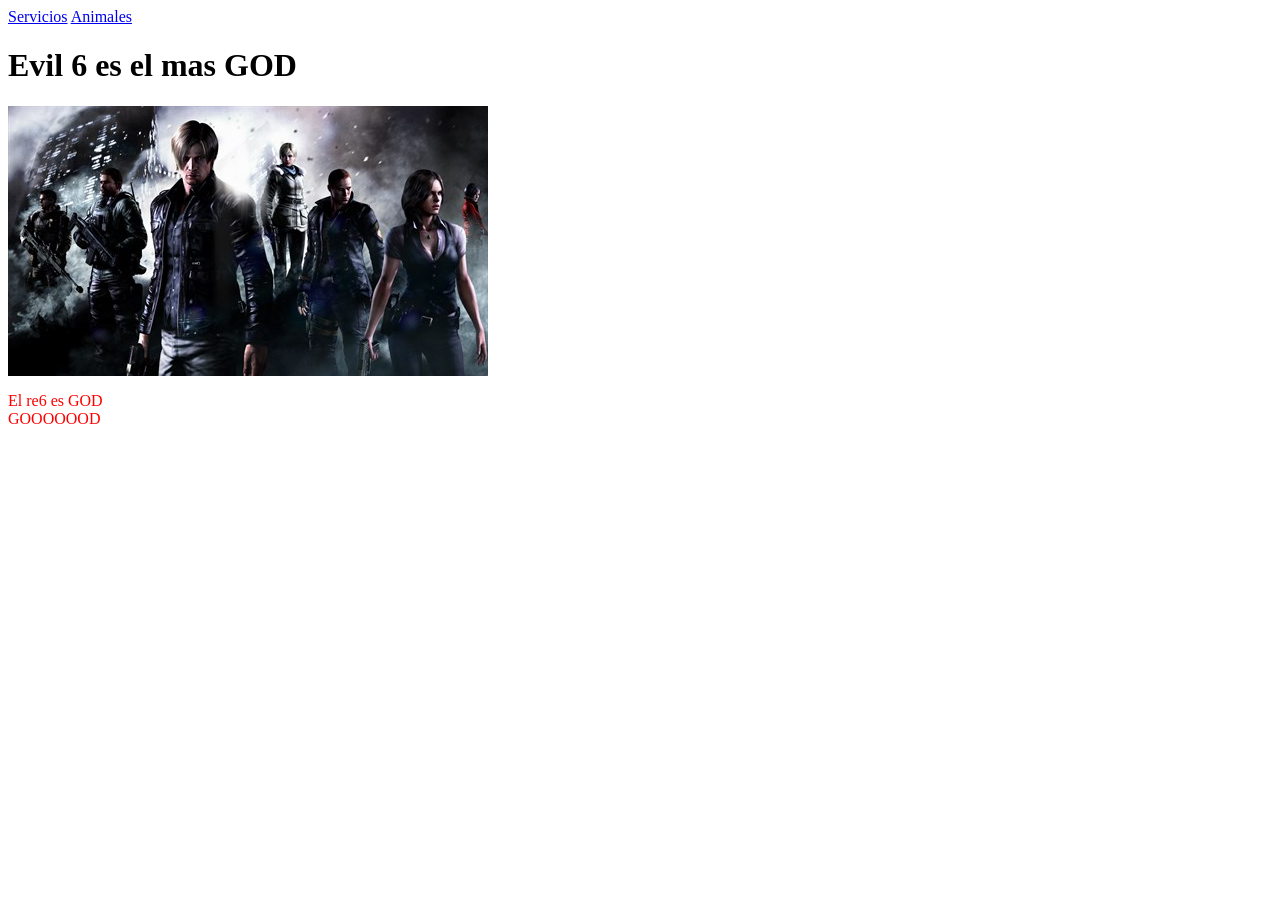
<file: index.html>
</DOCTYPE html>
<html lang ="en">
<head>
    <meta charset="UTF-8">
    <meta name="viewport" content="width=device-width, initial-scale=1.0">
    <title>RE6 es god</title>
</head>
<body>
    <a href="servicios.html">Servicios</a>
    <a href="animales.html">Animales</a>
    <h1> Evil 6 es el mas GOD</h1>
    <img src="re 6.jpg">
    <p style="color:red">El re6 es GOD <br> GOOOOOOD

    </p>
</body>
</html>
</file>
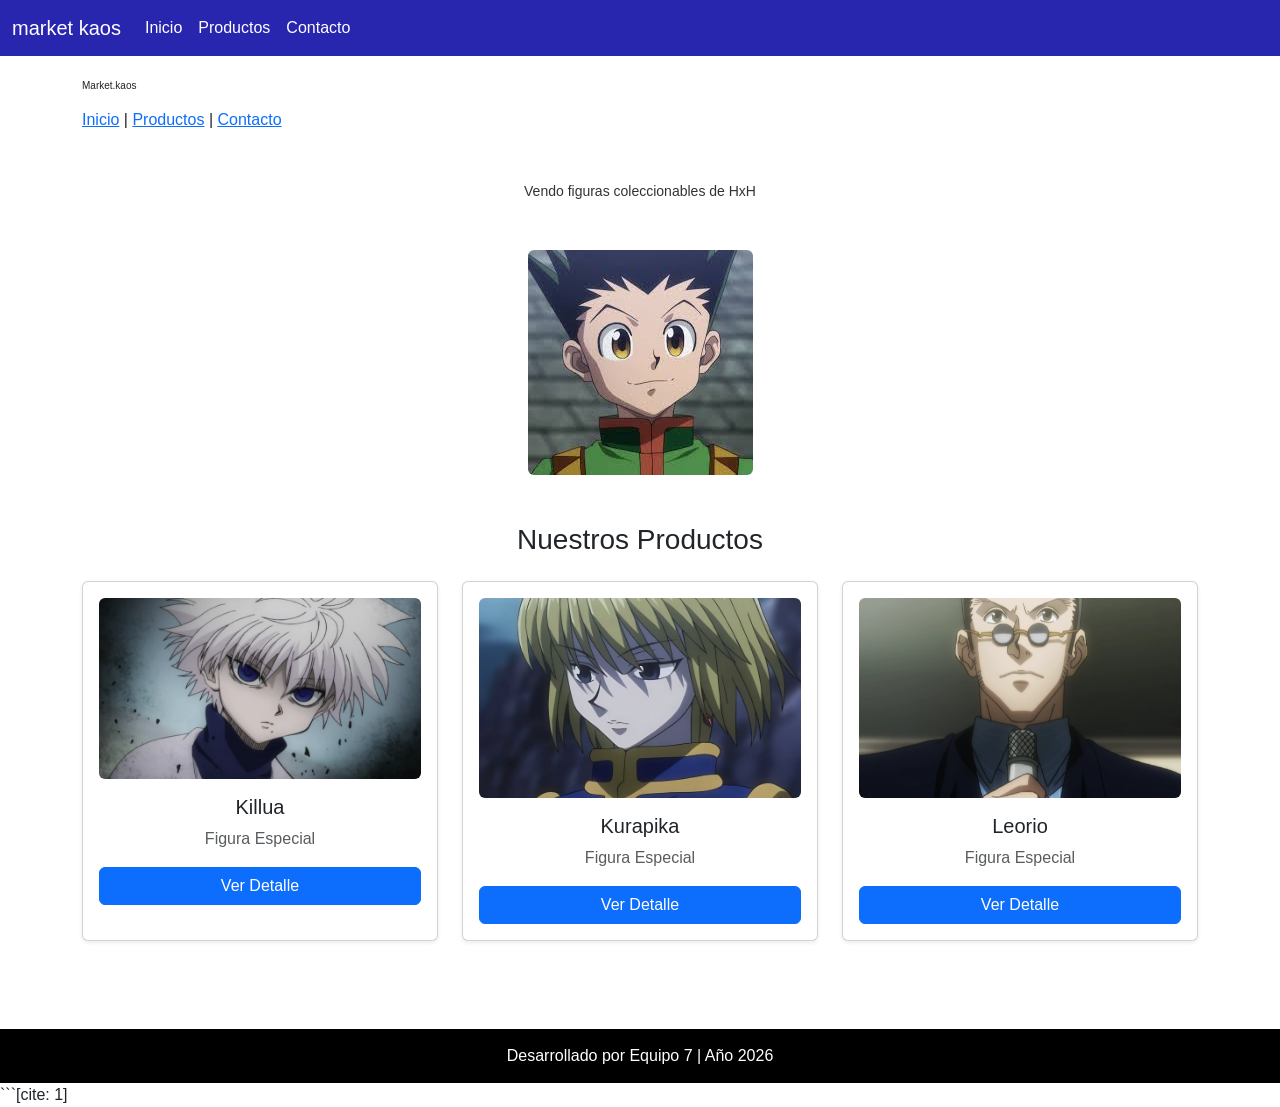
<file: actividad 1.2.2/index.html>
<!DOCTYPE html>
<html lang="es">
<head>
  <meta charset="UTF-8">
  <meta name="viewport" content="width=device-width, initial-scale=1.0">
  <title>market kaos - Inicio</title>
  <!-- Bootstrap CSS CDN -->
  <link href="https://cdn.jsdelivr.net/npm/bootstrap@5.3.2/dist/css/bootstrap.min.css" rel="stylesheet">
  <!-- CSS Personalizado -->
  <link rel="stylesheet" href="assets/style.css">
</head>
<body>

  <!-- Menú Bootstrap -->
  <nav class="navbar navbar-expand-lg navbar-custom">
    <div class="container-fluid">
      <a class="navbar-brand" href="index.html">market kaos</a>
      <button class="navbar-toggler" type="button" data-bs-toggle="collapse" data-bs-target="#navbarNav">
        <span class="navbar-toggler-icon"></span>
      </button>
      <div class="collapse navbar-collapse" id="navbarNav">
        <ul class="navbar-nav me-auto mb-2 mb-lg-0">
          <li class="nav-item">
            <a class="nav-link active" href="index.html">Inicio</a>
          </li>
          <li class="nav-item">
            <a class="nav-link" href="#productos">Productos</a>
          </li>
          <li class="nav-item">
            <a class="nav-link" href="contacto.html">Contacto</a>
          </li>
        </ul>
      </div>
    </div>
  </nav>

  <main class="container my-4">
    <!-- Título principal exigido por la guía -->
    <h1 style="font-family: Arial; font-size: 10px;" class="mb-3">Market.kaos</h1>

    <!-- Base del menú separada por caracteres | -->
    <div class="mb-4">
      <a href="index.html">Inicio</a> | 
      <a href="#productos">Productos</a> | 
      <a href="contacto.html">Contacto</a>
    </div>

    <!-- Extracto de la empresa centrado -->
    <section class="extracto-seccion my-5">
      <p style="font-size: 14px; line-height: 1.6; color: #333;">
        Vendo figuras coleccionables de HxH
    </section>

    <!-- Imagen responsiva principal -->
    <div class="text-center my-4">
      <img src="assets/img/Gon.jpg" class="img-fluid rounded" alt="Gon" style="max-width: 300px;">
    </div>

    <!-- Sección de Productos con imágenes -->
    <section id="productos" class="my-5">
      <h3 class="text-center mb-4">Nuestros Productos</h3>
      <div class="row text-center">
        
        <!-- Producto 1: Killua -->
        <div class="col-md-4 mb-3">
          <div class="card p-3 shadow-sm h-100">
            <img src="assets/img/Killua.webp" class="card-img-top img-fluid rounded mb-3" alt="Killua" style="max-height: 200px; object-fit: cover;">
            <div class="card-body p-0">
              <h5 class="card-title">Killua</h5>
              <p class="card-text text-muted">Figura Especial</p>
              <button class="btn btn-primary w-100">Ver Detalle</button>
            </div>
          </div>
        </div>

        <!-- Producto 2: Kurapika -->
        <div class="col-md-4 mb-3">
          <div class="card p-3 shadow-sm h-100">
            <img src="assets/img/Kurapika.jpg" class="card-img-top img-fluid rounded mb-3" alt="Kurapika" style="max-height: 200px; object-fit: cover;">
            <div class="card-body p-0">
              <h5 class="card-title">Kurapika</h5>
              <p class="card-text text-muted">Figura Especial</p>
              <button class="btn btn-primary w-100">Ver Detalle</button>
            </div>
          </div>
        </div>

        <!-- Producto 3: Leorio -->
        <div class="col-md-4 mb-3">
          <div class="card p-3 shadow-sm h-100">
            <img src="assets/img/Leorio.webp" class="card-img-top img-fluid rounded mb-3" alt="Leorio" style="max-height: 200px; object-fit: cover;">
            <div class="card-body p-0">
              <h5 class="card-title">Leorio</h5>
              <p class="card-text text-muted">Figura Especial</p>
              <button class="btn btn-primary w-100">Ver Detalle</button>
            </div>
          </div>
        </div>

      </div>
    </section>
  </main>

  <!-- Pie de página -->
  <footer>
    <div class="container">
      <p class="mb-0">Desarrollado por Equipo 7 | Año 2026</p>
    </div>
  </footer>

  <!-- Bootstrap JS Bundle CDN -->
  <script src="https://cdn.jsdelivr.net/npm/bootstrap@5.3.2/dist/js/bootstrap.bundle.min.js"></script>
</body>
</html>
```[cite: 1]
</file>
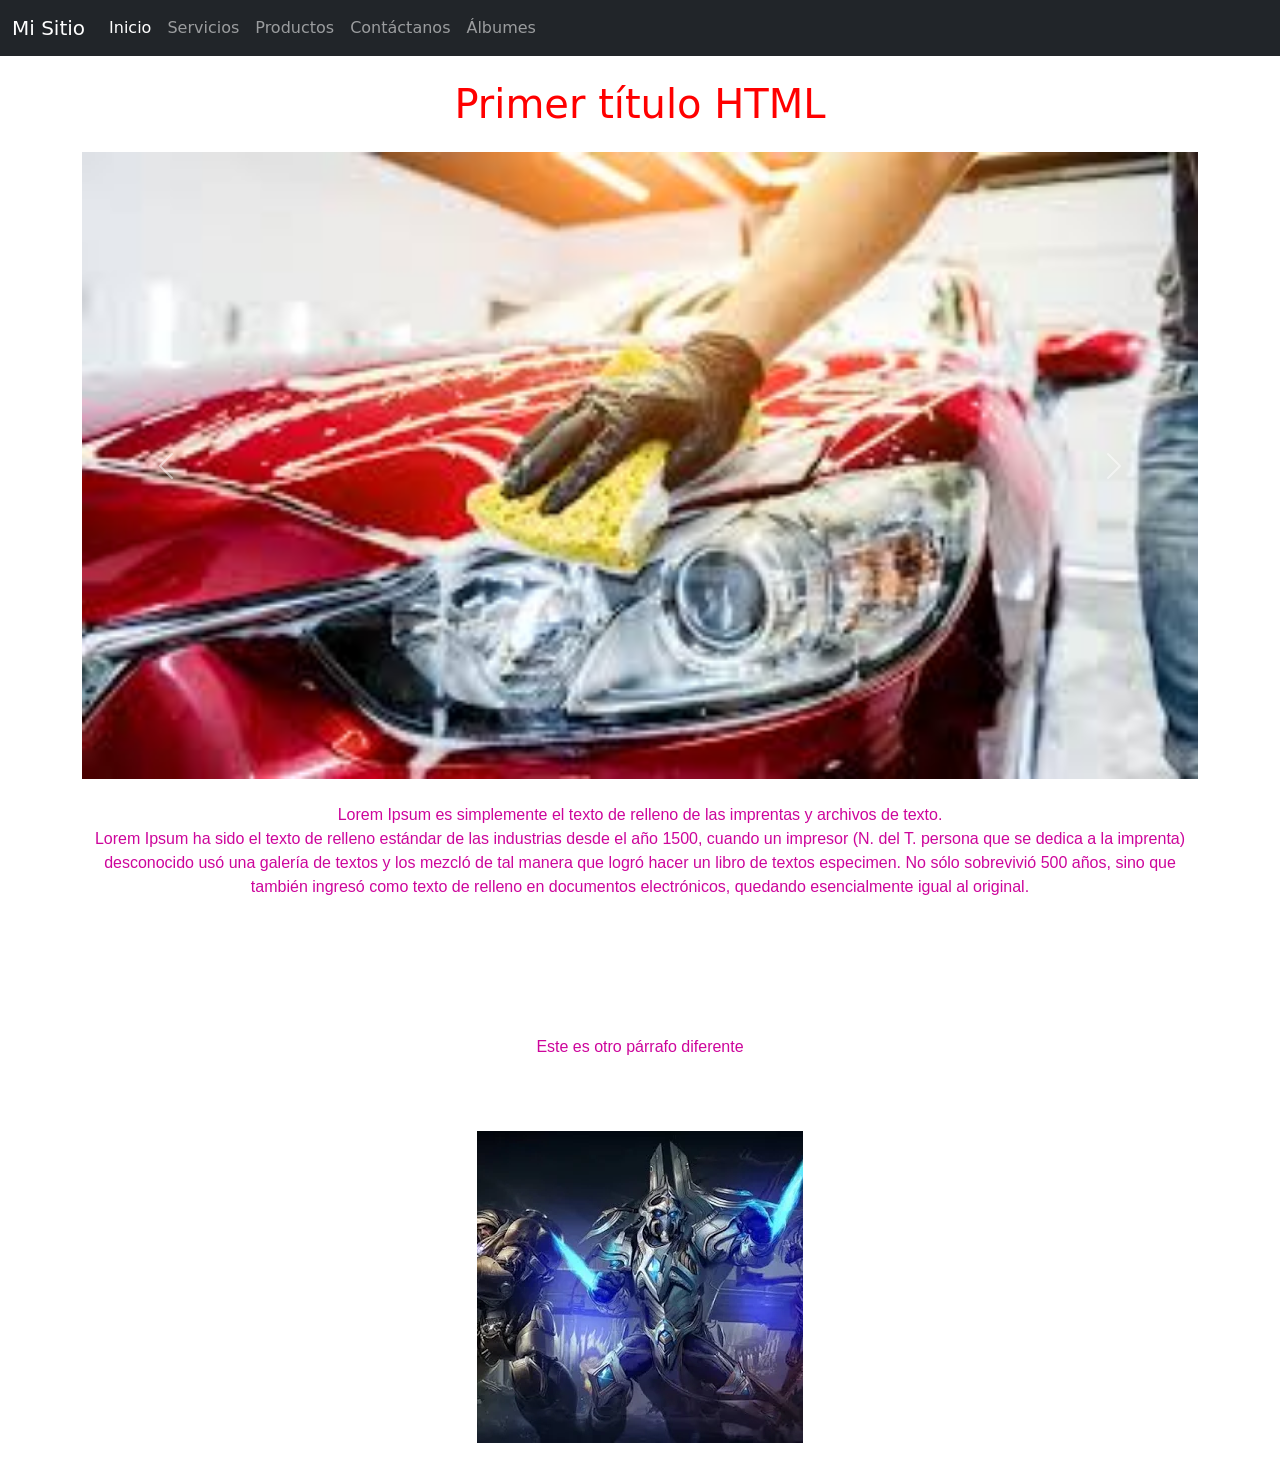
<file: Avatar/index.html>
</html>
<!DOCTYPE html>
<html lang="es">
<head>
    <meta charset="UTF-8">
    <meta name="viewport" content="width=device-width, initial-scale=1.0">
    <title>Página de inicio</title>
    <link rel="stylesheet" href="css/style.css">
    <link href="https://cdn.jsdelivr.net/npm/bootstrap@5.3.8/dist/css/bootstrap.min.css" rel="stylesheet" integrity="sha384-sRIl4kxILFvY47J16cr9ZwB07vP4J8+LH7qKQnuqkuIAvNWLzeN8tE5YBujZqJLB" crossorigin="anonymous">
    <script src="https://cdn.jsdelivr.net/npm/bootstrap@5.3.8/dist/js/bootstrap.bundle.min.js" integrity="sha384-FKyoEForCGlyvwx9Hj09JcYn3nv7wiPVlz7YYwJrWVcXK/BmnVDxM+D2scQbITxI" crossorigin="anonymous"></script>
</head>
<body>

    <!-- Menú de Navegación -->
    <nav class="navbar navbar-expand-lg navbar-dark bg-dark">
      <div class="container-fluid">
        <a class="navbar-brand" href="index.html">Mi Sitio</a>
        <button class="navbar-toggler" type="button" data-bs-toggle="collapse" data-bs-target="#navbarNav" aria-controls="navbarNav" aria-expanded="false" aria-label="Toggle navigation">
          <span class="navbar-toggler-icon"></span>
        </button>
        <div class="collapse navbar-collapse" id="navbarNav">
          <ul class="navbar-nav me-auto">
            <li class="nav-item">
              <a class="nav-link active" aria-current="page" href="index.html">Inicio</a>
            </li>
            <li class="nav-item">
              <a class="nav-link" href="servicios.html">Servicios</a>
            </li>
            <li class="nav-item">
              <a class="nav-link" href="productos.html">Productos</a>
            </li>
            <li class="nav-item">
              <a class="nav-link" href="contacto.html">Contáctanos</a>
            </li>
            <li class="nav-item">
              <a class="nav-link" href="albunes.html">Álbumes</a>
            </li>
          </ul>
        </div>
      </div>
    </nav>

    <div class="container my-4 text-center">
        <h1 style="color:red;">Primer título HTML</h1>

        <!-- Inicio de carrusel -->
        <div id="carouselExample" class="carousel slide my-4" data-bs-ride="carousel">
          <div class="carousel-inner">
            <div class="carousel-item active">
              <img src="img/1.jpg" class="d-block w-100" alt="Imagen 1">
            </div>
            <div class="carousel-item">
              <img src="img/2.jpg" class="d-block w-100" alt="Imagen 2">
            </div>
            <div class="carousel-item">
              <img src="img/3.jpg" class="d-block w-100" alt="Imagen 3">
            </div>
          </div>
          <button class="carousel-control-prev" type="button" data-bs-target="#carouselExample" data-bs-slide="prev">
            <span class="carousel-control-prev-icon" aria-hidden="true"></span>
            <span class="visually-hidden">Anterior</span>
          </button>
          <button class="carousel-control-next" type="button" data-bs-target="#carouselExample" data-bs-slide="next">
            <span class="carousel-control-next-icon" aria-hidden="true"></span>
            <span class="visually-hidden">Siguiente</span>
          </button>
        </div>
        <!-- Fin de carrusel -->

        <p class="colorUnico">Lorem Ipsum es simplemente el texto de relleno de las imprentas y archivos de texto. <br>
        Lorem Ipsum ha sido el texto de relleno estándar de las industrias desde el año 1500, cuando un impresor (N. del T. persona que se dedica a la imprenta) desconocido usó una galería de textos y los mezcló de tal manera que logró hacer un libro de textos especimen. No sólo sobrevivió 500 años, sino que también ingresó como texto de relleno en documentos electrónicos, quedando esencialmente igual al original.</p>
        
        <p>Este es otro párrafo diferente</p> 
        <p>Este es otro párrafo diferente</p> 
        <p>Este es otro párrafo diferente</p> 
        <p class="colorUnico">Este es otro párrafo diferente</p> 
        <p>Este es otro párrafo diferente</p> 
            
        <img src="img/sc.webp" alt="Imagen de muestra" class="img-fluid my-3">
    </div>

</body>
</html>
</file>
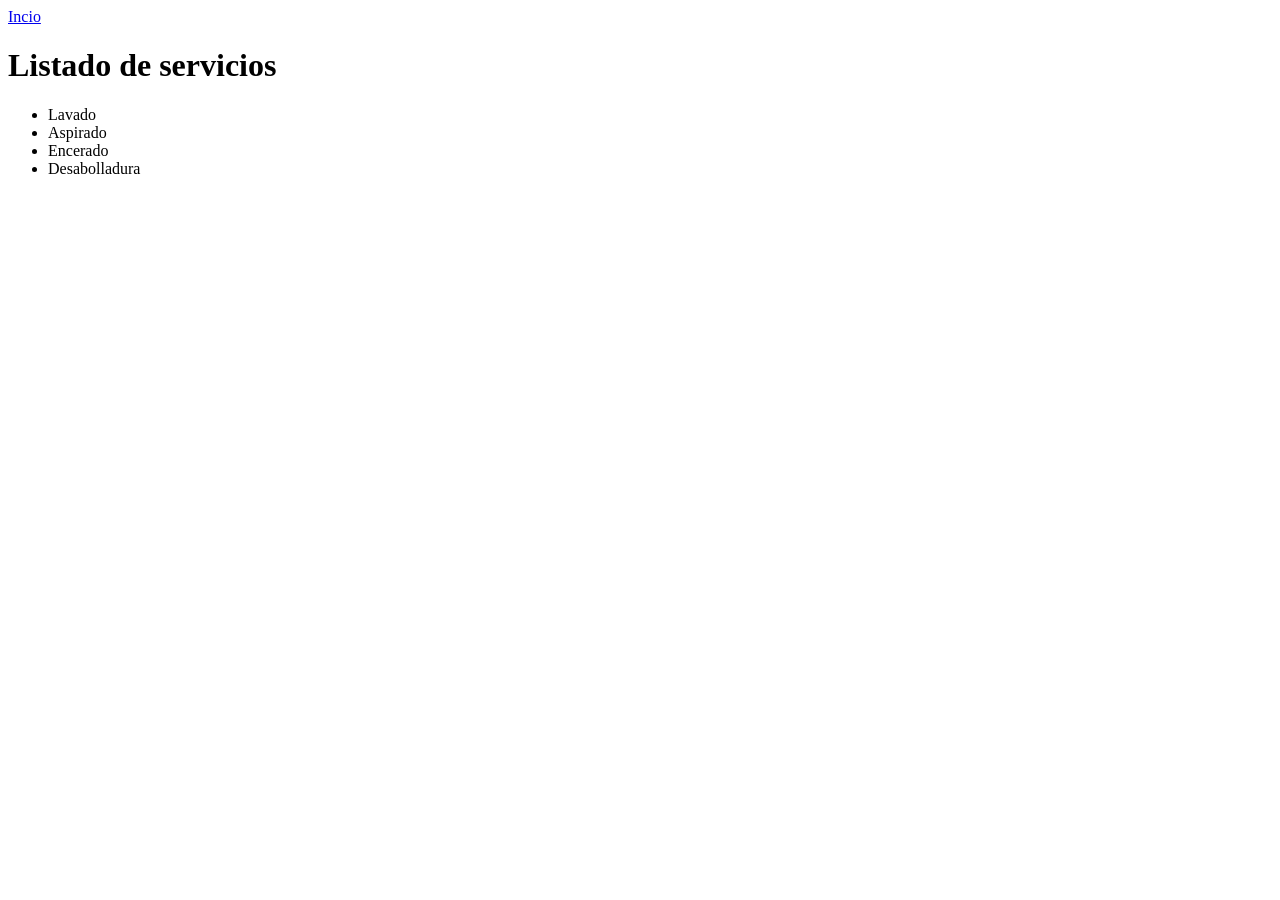
<file: servicios.html>
</DOCTYPE html>
<html lang ="en">
<head>
    <meta charset="UTF-8">
    <meta name="viewport" content="width=device-width, initial-scale=1.0">
    <title>Servicios</title>
</head>
<body>
    <a href="index.html">Incio</a>
    <h1> Listado de servicios</h1>
    <ul>
            <li>Lavado</li>
            <li>Aspirado</li>
            <li>Encerado</li>
            <li>Desabolladura</li>
    </ul>

    </p>
</body>
</html>
</file>
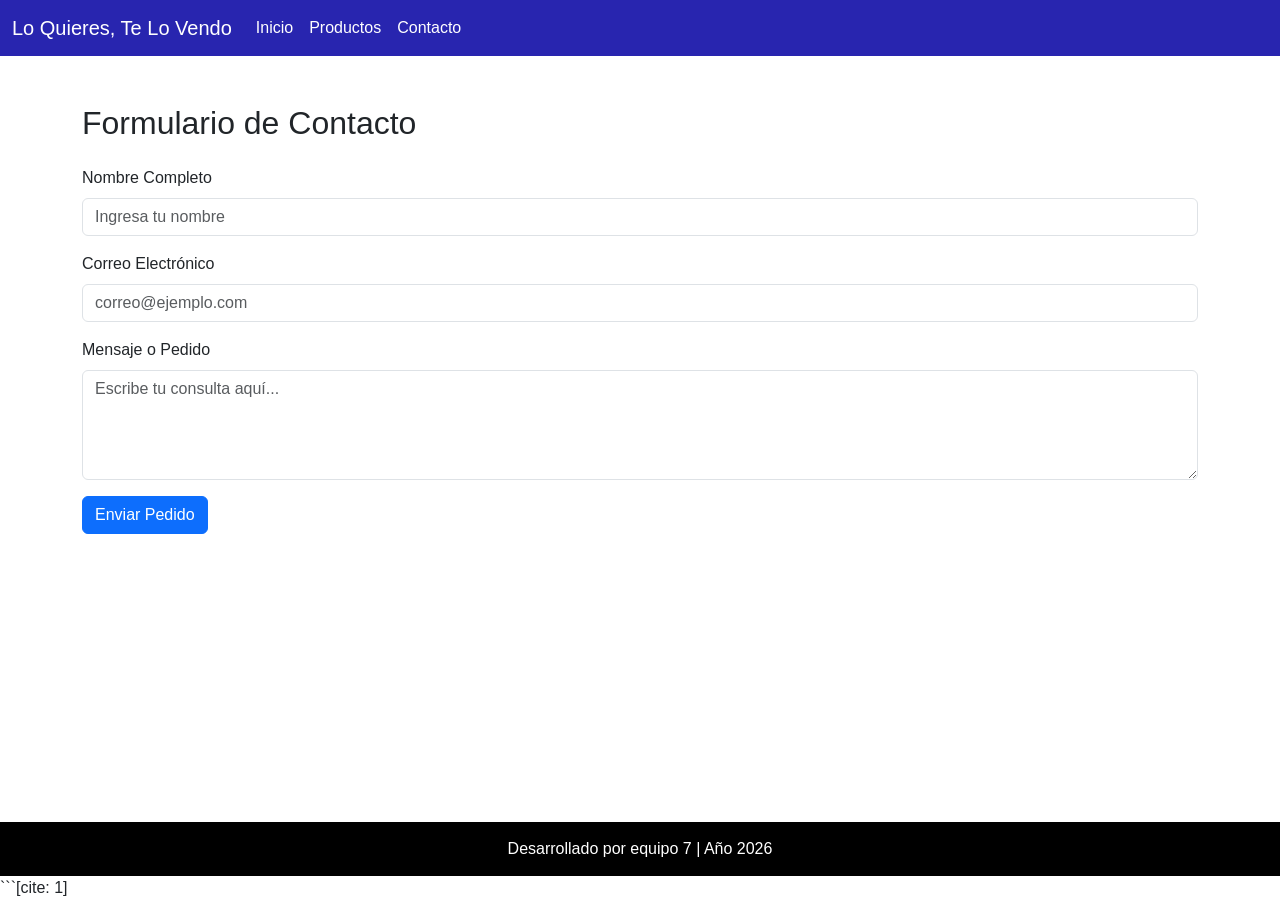
<file: actividad 1.2.2/contacto.html>
<!DOCTYPE html>
<html lang="es">
<head>
  <meta charset="UTF-8">
  <meta name="viewport" content="width=device-width, initial-scale=1.0">
  <title>Lo quieres, te lo vendo - Contacto</title>
  <!-- Bootstrap CSS CDN -->
  <link href="https://cdn.jsdelivr.net/npm/bootstrap@5.3.2/dist/css/bootstrap.min.css" rel="stylesheet">
  <!-- CSS Personalizado -->
  <link rel="stylesheet" href="assets/style.css">
</head>
<body>

  <!-- Menú Bootstrap -->
  <nav class="navbar navbar-expand-lg navbar-custom">
    <div class="container-fluid">
      <a class="navbar-brand" href="index.html">Lo Quieres, Te Lo Vendo</a>
      <button class="navbar-toggler" type="button" data-bs-toggle="collapse" data-bs-target="#navbarNav">
        <span class="navbar-toggler-icon"></span>
      </button>
      <div class="collapse navbar-collapse" id="navbarNav">
        <ul class="navbar-nav me-auto mb-2 mb-lg-0">
          <li class="nav-item">
            <a class="nav-link" href="index.html">Inicio</a>
          </li>
          <li class="nav-item">
            <a class="nav-link" href="index.html#productos">Productos</a>
          </li>
          <li class="nav-item">
            <a class="nav-link active" href="contacto.html">Contacto</a>
          </li>
        </ul>
      </div>
    </div>
  </nav>

  <main class="container my-5">
    <h2 class="mb-4">Formulario de Contacto</h2>

    <form>
      <div class="mb-3">
        <label for="nombre" class="form-label">Nombre Completo</label>
        <input type="text" class="form-control" id="nombre" placeholder="Ingresa tu nombre">
      </div>
      <div class="mb-3">
        <label for="email" class="form-label">Correo Electrónico</label>
        <input type="email" class="form-control" id="email" placeholder="correo@ejemplo.com">
      </div>
      <div class="mb-3">
        <label for="mensaje" class="form-label">Mensaje o Pedido</label>
        <textarea class="form-control" id="mensaje" rows="4" placeholder="Escribe tu consulta aquí..."></textarea>
      </div>
      <button type="submit" class="btn btn-primary">Enviar Pedido</button>
    </form>
  </main>


  <footer>
    <div class="container">
      <p class="mb-0">Desarrollado por equipo 7 | Año 2026</p>
    </div>
  </footer>

  <!-- Bootstrap JS Bundle CDN -->
  <script src="https://cdn.jsdelivr.net/npm/bootstrap@5.3.2/dist/js/bootstrap.bundle.min.js"></script>
</body>
</html>
```[cite: 1]
</file>
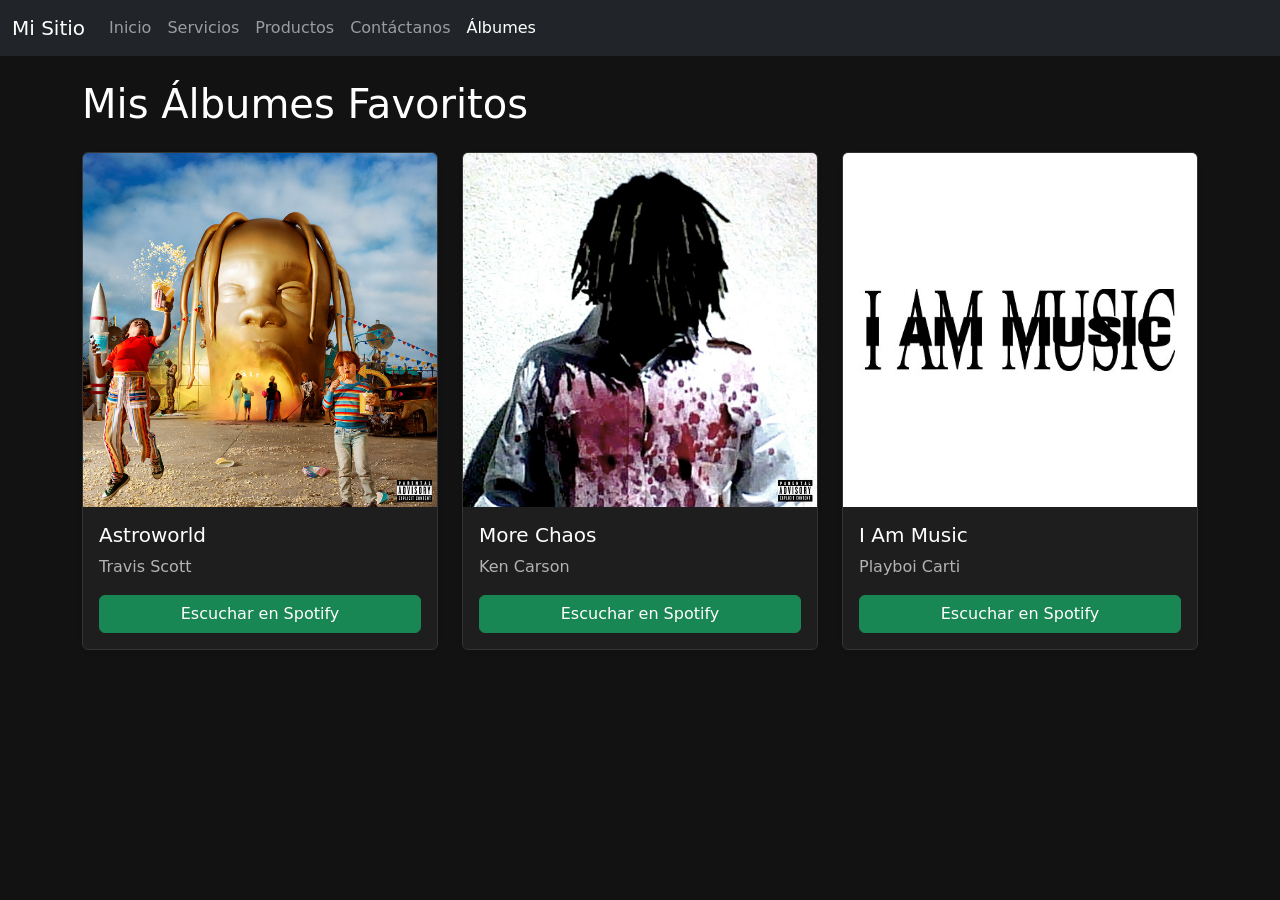
<file: Avatar/albunes.html>
<!DOCTYPE html>
<html lang="es">
<head>
    <meta charset="UTF-8">
    <meta name="viewport" content="width=device-width, initial-scale=1.0">
    <title>Álbumes</title>
    <link rel="stylesheet" href="css/style.css">
    <link href="https://cdn.jsdelivr.net/npm/bootstrap@5.3.8/dist/css/bootstrap.min.css" rel="stylesheet" integrity="sha384-sRIl4kxILFvY47J16cr9ZwB07vP4J8+LH7qKQnuqkuIAvNWLzeN8tE5YBujZqJLB" crossorigin="anonymous">
    <script src="https://cdn.jsdelivr.net/npm/bootstrap@5.3.8/dist/js/bootstrap.bundle.min.js" integrity="sha384-FKyoEForCGlyvwx9Hj09JcYn3nv7wiPVlz7YYwJrWVcXK/BmnVDxM+D2scQbITxI" crossorigin="anonymous"></script>

    <style>
        /* Estilos de fondo para la página */
        body {
            background-color: #121212; /* Color de fondo oscuro */
            color: #ffffff;            /* Texto en color blanco */
        }

        /* Ajuste opcional para cambiar el fondo de las tarjetas */
        .card {
            background-color: #1e1e1e;
            color: #ffffff;
            border: 1px solid #333;
        }

        .card-text.text-muted {
            color: #b3b3b3 !important; /* Texto secundario más claro */
        }
    </style>
</head>
<body>

    <nav class="navbar navbar-expand-lg navbar-dark bg-dark">
      <div class="container-fluid">
        <a class="navbar-brand" href="index.html">Mi Sitio</a>
        <button class="navbar-toggler" type="button" data-bs-toggle="collapse" data-bs-target="#navbarNav" aria-controls="navbarNav" aria-expanded="false" aria-label="Toggle navigation">
          <span class="navbar-toggler-icon"></span>
        </button>
        <div class="collapse navbar-collapse" id="navbarNav">
          <ul class="navbar-nav me-auto">
            <li class="nav-item">
              <a class="nav-link" href="index.html">Inicio</a>
            </li>
            <li class="nav-item">
              <a class="nav-link" href="servicios.html">Servicios</a>
            </li>
            <li class="nav-item">
              <a class="nav-link" href="productos.html">Productos</a>
            </li>
            <li class="nav-item">
              <a class="nav-link" href="contacto.html">Contáctanos</a>
            </li>
            <li class="nav-item">
              <a class="nav-link active" aria-current="page" href="albunes.html">Álbumes</a>
            </li>
          </ul>
        </div>
      </div>
    </nav>

    <div class="container my-4">
        <h1 class="mb-4">Mis Álbumes Favoritos</h1>

        <div class="row g-4">
            <!-- Álbum 1 -->
            <div class="col-md-4">
                <div class="card h-100 shadow-sm">
                    <img src="img/Travis.jpg" class="card-img-top" alt="Album 1">
                    <div class="card-body d-flex flex-column">
                        <h5 class="card-title">Astroworld</h5>
                        <p class="card-text text-muted">Travis Scott</p>
                        <a href="https://open.spotify.com/intl-es/album/41GuZcammIkupMPKH2OJ6I" target="_blank" class="btn btn-success mt-auto">Escuchar en Spotify</a>
                    </div>
                </div>
            </div>

            <!-- Álbum 2 -->
            <div class="col-md-4">
                <div class="card h-100 shadow-sm">
                    <img src="img/Ken carson.jpg" class="card-img-top" alt="Album 2">
                    <div class="card-body d-flex flex-column">
                        <h5 class="card-title">More Chaos</h5>
                        <p class="card-text text-muted">Ken Carson</p>
                        <a href="https://open.spotify.com/intl-es/album/1TiWFnZwyZ152viq7v9C31" target="_blank" class="btn btn-success mt-auto">Escuchar en Spotify</a>
                    </div>
                </div>
            </div>

            <!-- Álbum 3 -->
            <div class="col-md-4">
                <div class="card h-100 shadow-sm">
                    <img src="img/Carti.jpg" class="card-img-top" alt="Album 3">
                    <div class="card-body d-flex flex-column">
                        <h5 class="card-title">I Am Music</h5>
                        <p class="card-text text-muted">Playboi Carti</p>
                        <a href="https://open.spotify.com/intl-es/album/1n0ox0TX9wy4PHDTnEj5II" target="_blank" class="btn btn-success mt-auto">Escuchar en Spotify</a>
                    </div>
                </div>
            </div>
        </div>
    </div>

</body>
</html>
</file>
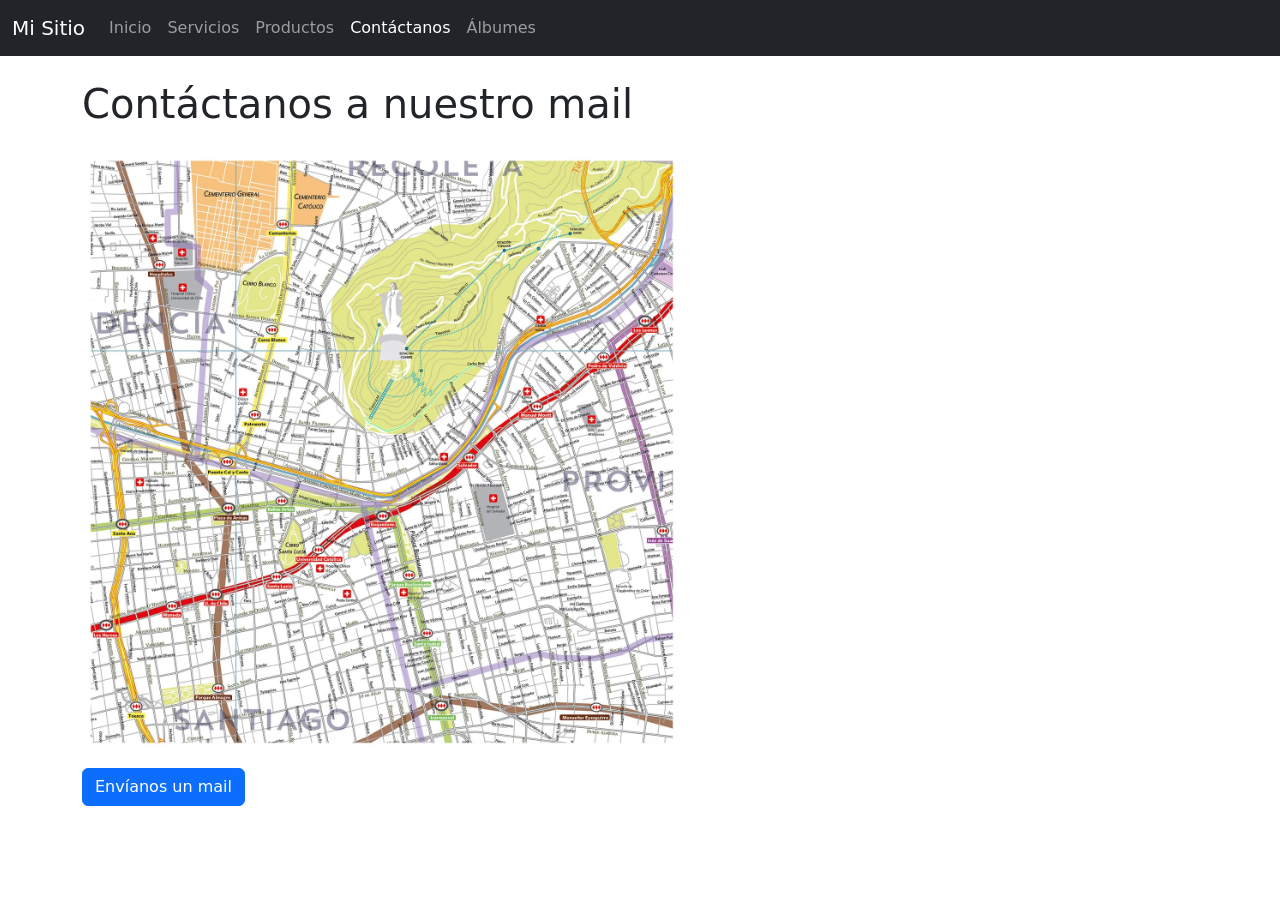
<file: Avatar/contacto.html>
<!DOCTYPE html>
<html lang="es">
<head>
    <meta charset="UTF-8">
    <meta name="viewport" content="width=device-width, initial-scale=1.0">
    <title>Contacto</title>
    <link rel="stylesheet" href="css/style.css">
    <link href="https://cdn.jsdelivr.net/npm/bootstrap@5.3.8/dist/css/bootstrap.min.css" rel="stylesheet" integrity="sha384-sRIl4kxILFvY47J16cr9ZwB07vP4J8+LH7qKQnuqkuIAvNWLzeN8tE5YBujZqJLB" crossorigin="anonymous">
    <script src="https://cdn.jsdelivr.net/npm/bootstrap@5.3.8/dist/js/bootstrap.bundle.min.js" integrity="sha384-FKyoEForCGlyvwx9Hj09JcYn3nv7wiPVlz7YYwJrWVcXK/BmnVDxM+D2scQbITxI" crossorigin="anonymous"></script>
</head>
<body>

    <!-- Menú de Navegación -->
    <nav class="navbar navbar-expand-lg navbar-dark bg-dark">
      <div class="container-fluid">
        <a class="navbar-brand" href="index.html">Mi Sitio</a>
        <button class="navbar-toggler" type="button" data-bs-toggle="collapse" data-bs-target="#navbarNav" aria-controls="navbarNav" aria-expanded="false" aria-label="Toggle navigation">
          <span class="navbar-toggler-icon"></span>
        </button>
        <div class="collapse navbar-collapse" id="navbarNav">
          <ul class="navbar-nav me-auto">
            <li class="nav-item">
              <a class="nav-link" href="index.html">Inicio</a>
            </li>
            <li class="nav-item">
              <a class="nav-link" href="servicios.html">Servicios</a>
            </li>
            <li class="nav-item">
              <a class="nav-link" href="productos.html">Productos</a>
            </li>
            <li class="nav-item">
              <a class="nav-link active" aria-current="page" href="contacto.html">Contáctanos</a>
            </li>
            <li class="nav-item">
              <a class="nav-link" href="albunes.html">Álbumes</a>
            </li>
          </ul>
        </div>
      </div>
    </nav>

    <div class="container my-4">
        <h1 class="mb-4">Contáctanos a nuestro mail</h1>
        
        <div class="mb-3">
            <a href="https://maps.app.goo.gl/oHKdFkgsqTrMe6mf8" target="_blank" rel="noopener noreferrer">
                <img src="img/mapa.webp" alt="Ubicación en el mapa" class="img-fluid rounded" width="600" height="400">
            </a>
        </div>

        <!-- En esta parte envía un mail al admin -->
        <div class="my-3">
            <a href="mailto:contacto@test.cl" class="btn btn-primary">Envíanos un mail</a>
        </div>

        <p>Otro párrafo más</p>
    </div>
    <script>
        console.log("hola mundo")
    </script>
</body>
</html>
</file>
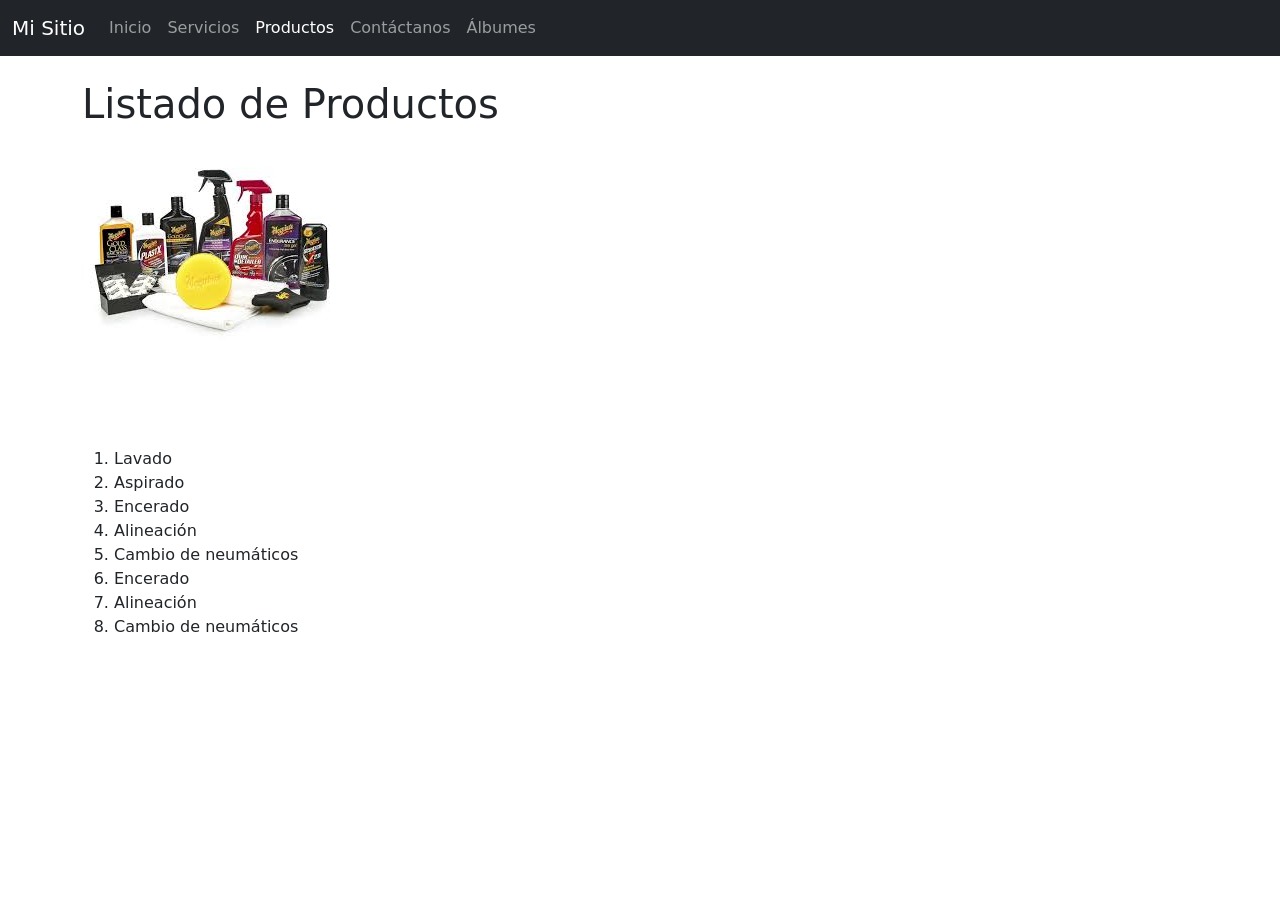
<file: Avatar/productos.html>
<!DOCTYPE html>
<html lang="es">
<head>
    <meta charset="UTF-8">
    <meta name="viewport" content="width=device-width, initial-scale=1.0">
    <title>Productos</title>
    <link rel="stylesheet" href="css/style.css">
    <link href="https://cdn.jsdelivr.net/npm/bootstrap@5.3.8/dist/css/bootstrap.min.css" rel="stylesheet" integrity="sha384-sRIl4kxILFvY47J16cr9ZwB07vP4J8+LH7qKQnuqkuIAvNWLzeN8tE5YBujZqJLB" crossorigin="anonymous">
    <script src="https://cdn.jsdelivr.net/npm/bootstrap@5.3.8/dist/js/bootstrap.bundle.min.js" integrity="sha384-FKyoEForCGlyvwx9Hj09JcYn3nv7wiPVlz7YYwJrWVcXK/BmnVDxM+D2scQbITxI" crossorigin="anonymous"></script>
</head>
<body>

    <!-- Menú de Navegación -->
    <nav class="navbar navbar-expand-lg navbar-dark bg-dark">
      <div class="container-fluid">
        <a class="navbar-brand" href="index.html">Mi Sitio</a>
        <button class="navbar-toggler" type="button" data-bs-toggle="collapse" data-bs-target="#navbarNav" aria-controls="navbarNav" aria-expanded="false" aria-label="Toggle navigation">
          <span class="navbar-toggler-icon"></span>
        </button>
        <div class="collapse navbar-collapse" id="navbarNav">
          <ul class="navbar-nav me-auto">
            <li class="nav-item">
              <a class="nav-link" href="index.html">Inicio</a>
            </li>
            <li class="nav-item">
              <a class="nav-link" href="servicios.html">Servicios</a>
            </li>
            <li class="nav-item">
              <a class="nav-link active" aria-current="page" href="productos.html">Productos</a>
            </li>
            <li class="nav-item">
              <a class="nav-link" href="contacto.html">Contáctanos</a>
            </li>
            <li class="nav-item">
              <a class="nav-link" href="albunes.html">Álbumes</a>
            </li>
          </ul>
        </div>
      </div>
    </nav>

    <div class="container my-4">
        <h1 class="mb-4">Listado de Productos</h1>
        
        <img src="img/prod.jpg" alt="Imagen de productos" class="img-fluid rounded mb-4">

        <p>Poniendo otro párrafo para ir probando estilos.</p>
        <p>Poniendo otro párrafo para ir probando estilos.</p>

        <ol class="mt-3">
            <li>Lavado</li>
            <li>Aspirado</li>
            <li>Encerado</li>
            <li>Alineación</li>
            <li>Cambio de neumáticos</li>
            <li>Encerado</li>
            <li>Alineación</li>
            <li>Cambio de neumáticos</li>
        </ol>
    </div>

</body>
</html>
</file>
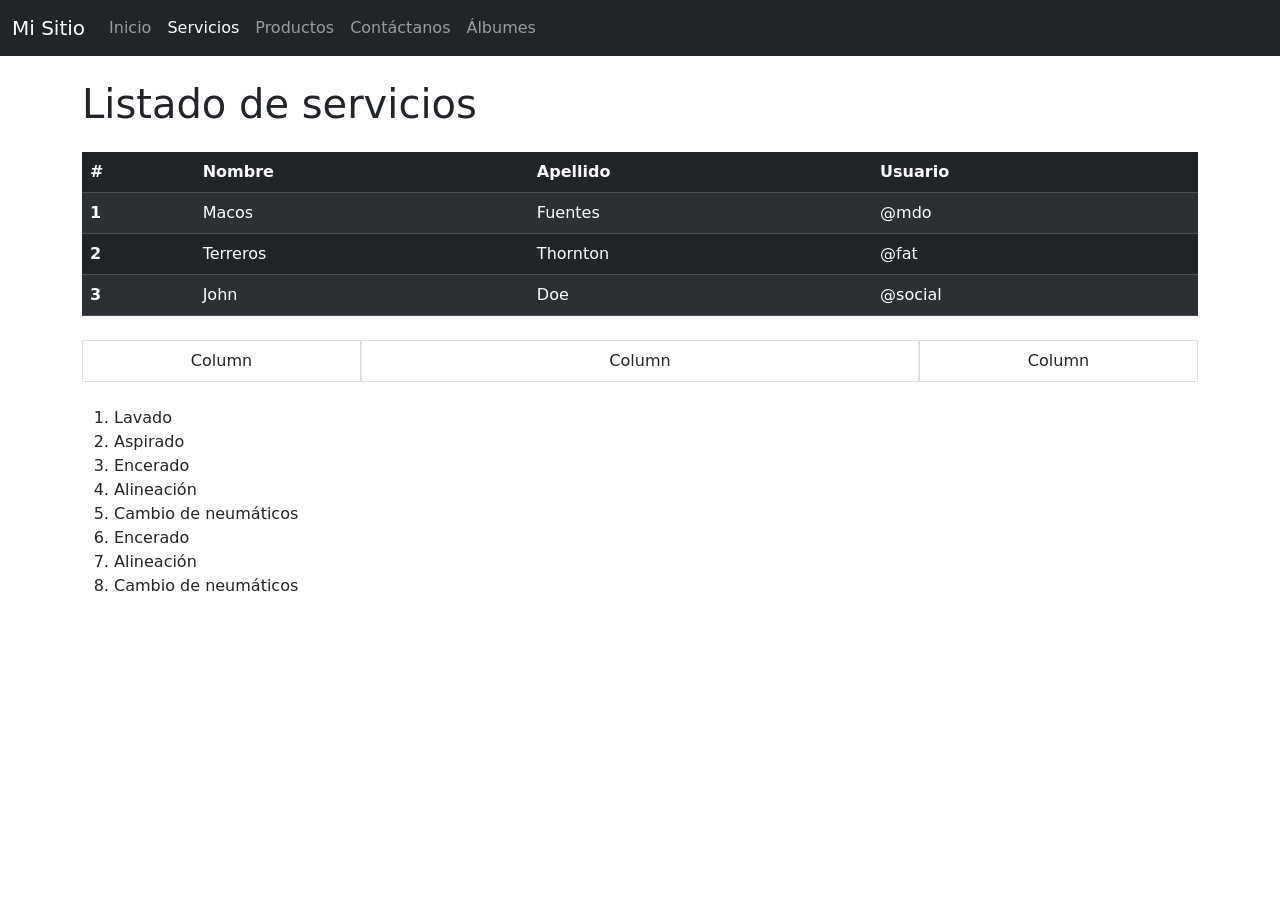
<file: Avatar/servicios.html>
<!DOCTYPE html>
<html lang="es">
<head>
    <meta charset="UTF-8">
    <meta name="viewport" content="width=device-width, initial-scale=1.0">
    <title>Servicios</title>
    <link rel="stylesheet" href="css/style.css">
    <link href="https://cdn.jsdelivr.net/npm/bootstrap@5.3.8/dist/css/bootstrap.min.css" rel="stylesheet" integrity="sha384-sRIl4kxILFvY47J16cr9ZwB07vP4J8+LH7qKQnuqkuIAvNWLzeN8tE5YBujZqJLB" crossorigin="anonymous">
    <script src="https://cdn.jsdelivr.net/npm/bootstrap@5.3.8/dist/js/bootstrap.bundle.min.js" integrity="sha384-FKyoEForCGlyvwx9Hj09JcYn3nv7wiPVlz7YYwJrWVcXK/BmnVDxM+D2scQbITxI" crossorigin="anonymous"></script>
</head>
<body>

    <!-- Menú de Navegación -->
    <nav class="navbar navbar-expand-lg navbar-dark bg-dark">
      <div class="container-fluid">
        <a class="navbar-brand" href="index.html">Mi Sitio</a>
        <button class="navbar-toggler" type="button" data-bs-toggle="collapse" data-bs-target="#navbarNav" aria-controls="navbarNav" aria-expanded="false" aria-label="Toggle navigation">
          <span class="navbar-toggler-icon"></span>
        </button>
        <div class="collapse navbar-collapse" id="navbarNav">
          <ul class="navbar-nav me-auto">
            <li class="nav-item">
              <a class="nav-link" href="index.html">Inicio</a>
            </li>
            <li class="nav-item">
              <a class="nav-link active" aria-current="page" href="servicios.html">Servicios</a>
            </li>
            <li class="nav-item">
              <a class="nav-link" href="productos.html">Productos</a>
            </li>
            <li class="nav-item">
              <a class="nav-link" href="contacto.html">Contáctanos</a>
            </li>
            <li class="nav-item">
              <a class="nav-link" href="albunes.html">Álbumes</a>
            </li>
          </ul>
        </div>
      </div>
    </nav>

    <div class="container my-4">
        <h1 class="mb-4">Listado de servicios</h1>

        <table class="table table-dark table-striped">
          <thead>
            <tr>
              <th scope="col">#</th>
              <th scope="col">Nombre</th>
              <th scope="col">Apellido</th>
              <th scope="col">Usuario</th>
            </tr>
          </thead>
          <tbody>
            <tr>
              <th scope="row">1</th>
              <td>Macos</td>
              <td>Fuentes</td>
              <td>@mdo</td>
            </tr>
            <tr>
              <th scope="row">2</th>
              <td>Terreros</td>
              <td>Thornton</td>
              <td>@fat</td>
            </tr>
            <tr>
              <th scope="row">3</th>
              <td>John</td>
              <td>Doe</td>
              <td>@social</td>
            </tr>
          </tbody>
        </table>

        <!-- Inicio de GRID -->
        <div class="container text-center my-4">
          <div class="row">
            <div class="col-sm-3 border p-2">
              Column
            </div>
            <div class="col-sm-6 border p-2">
              Column
            </div>
            <div class="col-sm-3 border p-2">
              Column
            </div>
          </div>
        </div>
        <!-- Final de GRID -->

        <ol class="mt-4">
            <li>Lavado</li>
            <li>Aspirado</li>
            <li>Encerado</li>
            <li>Alineación</li>
            <li>Cambio de neumáticos</li>
            <li>Encerado</li>
            <li>Alineación</li>
            <li>Cambio de neumáticos</li>
        </ol>

        <p>Poniendo otro párrafo para ir probando estilos.</p>
        <p>Poniendo otro párrafo para ir probando estilos.</p>
    </div>

</body>
</html>
</file>
<file: actividad 1.2.2/assets/style.css>
body {
  font-family: Arial, sans-serif;
  margin: 0;
  padding: 0;
  display: flex;
  flex-direction: column;
  min-height: 100vh;
}

main {
  flex: 1;
}

/* Personalización del menú en color azul y texto blanco */
.navbar-custom {
  background-color: #2825af !important;
}

.navbar-custom .nav-link,
.navbar-custom .navbar-brand {
  color: #ffffff !important;
}

/* Sección del extracto de la empresa centrada */
.extracto-seccion {
  text-align: center;
  max-width: 800px;
  margin: 0 auto;
}

/* Pie de página con fondo negro y texto blanco */
footer {
  background-color: #000000;
  color: #ffffff;
  text-align: center;
  padding: 15px 0;
}
</file>
<file: Avatar/css/style.css>
p{
    color:rgb(255, 255, 255);
    margin-top: 40px;

}

body{
    background-color: rgb(0, 185, 102);
    font-size: 24px;
    font-family: Impact, Haettenschweiler, 'Arial Narrow Bold', sans-serif;
}

.colorUnico{
        color: rgb(205, 5, 155);
        font-family: 'Franklin Gothic Medium', 'Arial Narrow', Arial, sans-serif;
}
</file>
